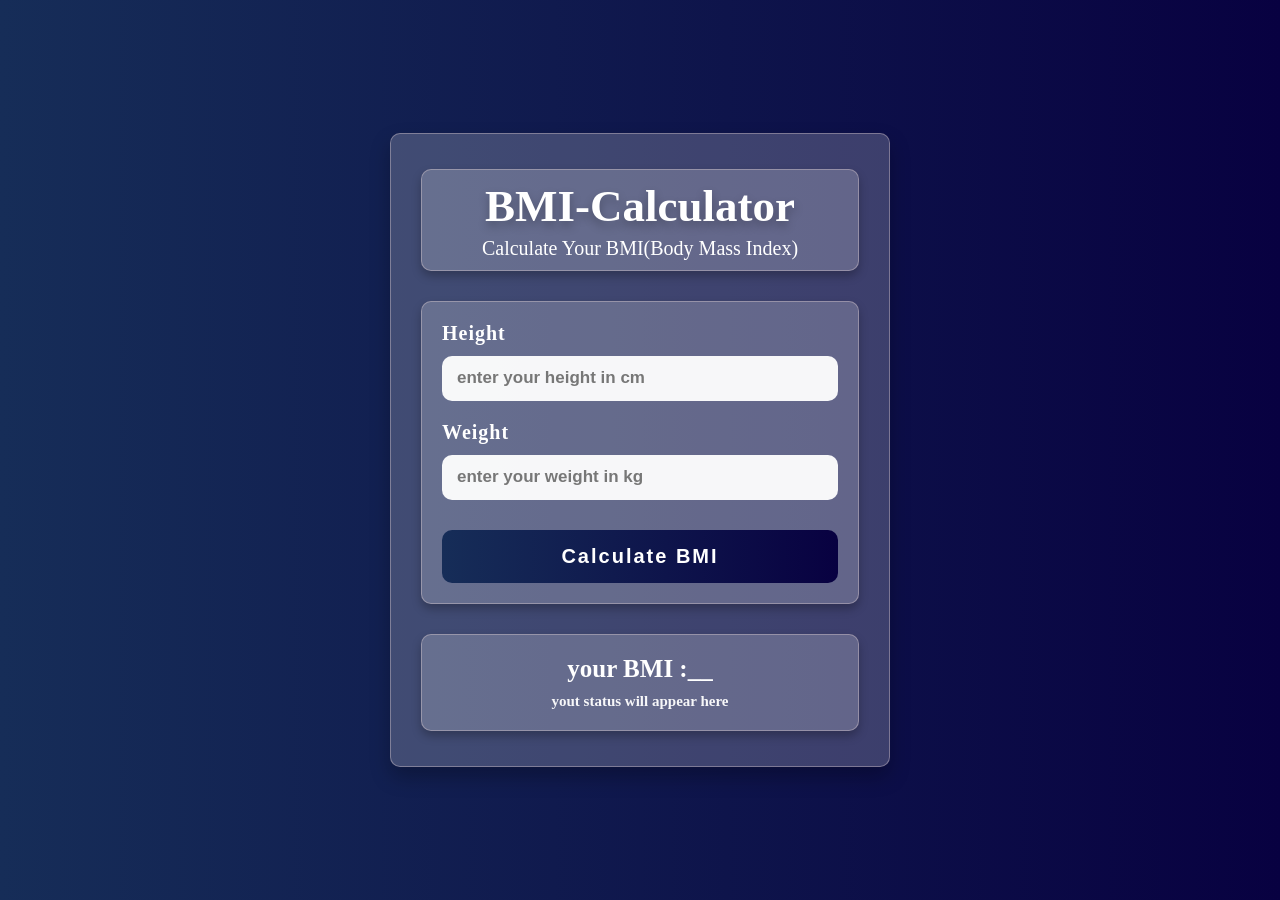
<file: BMI-calculator/index.html>
<!doctype html>
<html lang="en">
  <head>
    <meta charset="UTF-8" />
    <meta name="viewport" content="width=device-width, initial-scale=1.0" />
    <title>BMI-calculator</title>
    <link rel="stylesheet" href="style.css" />
    <script src="script.js" defer></script>
  </head>
  <body>
    <section class="main-container">

      <div class="header">
        <h1>BMI-Calculator</h1>
        <p class="bmi-write">Calculate Your BMI(Body Mass Index)</p>
      </div>

      <div class="show-container">

        <div class="input-box">
          <label for="height">Height</label>
          <input
            type="number"
            id="height"
            placeholder="enter your height in cm"
          />
        </div>

        <div class="input-box">
          <label for="weight">Weight</label>
          <input
            type="number"
            id="weight"
            placeholder="enter your weight in kg"
          />
        </div>

        <button onclick="calculateBmi()">Calculate BMI</button>

      </div>

        <div class="result-div">
          <h2 id="bmiValue">your BMI :__</h2>
          <p class="bmiStatus">yout status will appear here</p>
        </div>

    </section>
  </body>
</html>
</file>
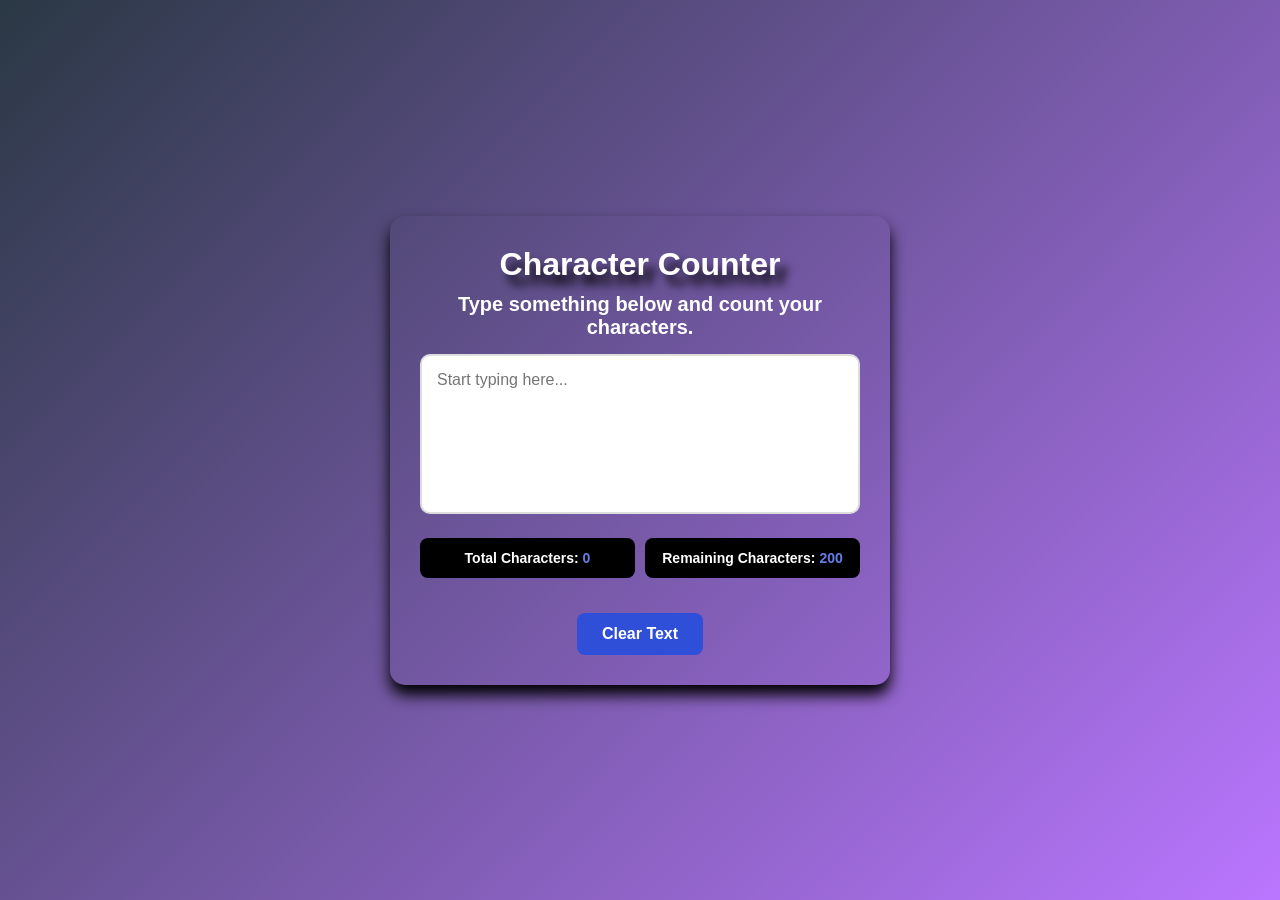
<file: character-counter/index.html>
<!DOCTYPE html>
<html lang="en">
<head>
  <meta charset="UTF-8" />
  <meta name="viewport" content="width=device-width, initial-scale=1.0" />
  <title>Character Counter</title>
  <link rel="stylesheet" href="style.css" />
</head>
<body>

  <div class="container">
    <h1>Character Counter</h1>
    <p>Type something below and count your characters.</p>

    <textarea id="textInput" placeholder="Start typing here..." maxlength="200"></textarea>

    <div class="counter-box">
      <p>Total Characters: <span id="totalChars">0</span></p>
      <p>Remaining Characters: <span id="remainingChars">200</span></p>
    </div>

    <button id="clearBtn">Clear Text</button>
  </div>

  <script src="script.js"></script>
</body>
</html>
</file>
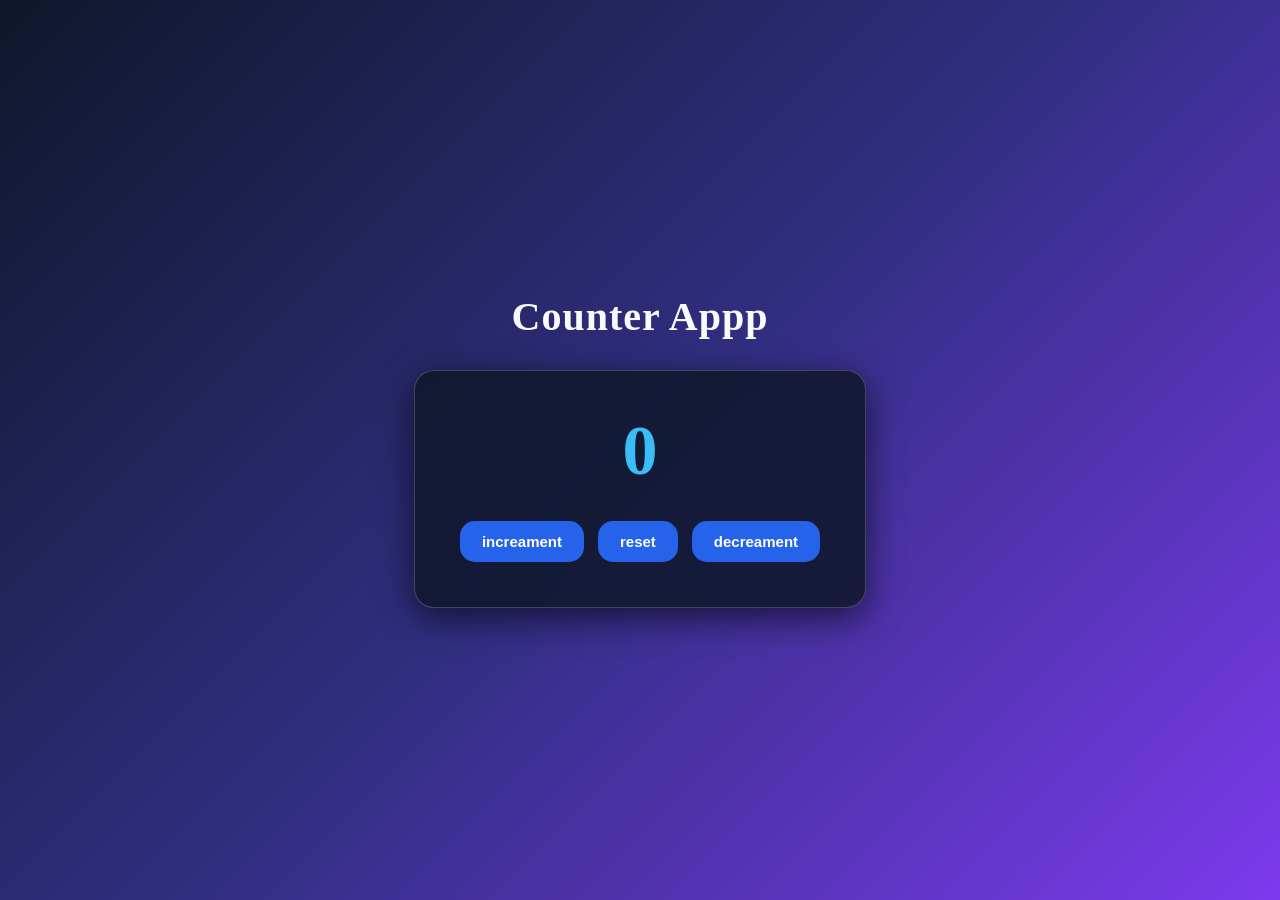
<file: counter-app/index.html>
<!DOCTYPE html>
<html lang="en">
<head>
    <meta charset="UTF-8">
    <meta name="viewport" content="width=device-width, initial-scale=1.0">
    <title>Counter App</title>
    <link rel="stylesheet" href="./style.css">
    <script src="./script.js" defer></script>

</head>
<body>
    <div class="main-container">
        <h1>Counter Appp</h1>

        <div class="counter-box">
            <h2 id="counter">0</h2>

            <div class="buttons">
                <button class="increament">increament</button>
                <button class="reset">reset</button>
                <button class="decreament">decreament</button>
            </div>
        </div>
    </div>

</body>
</html>
</file>
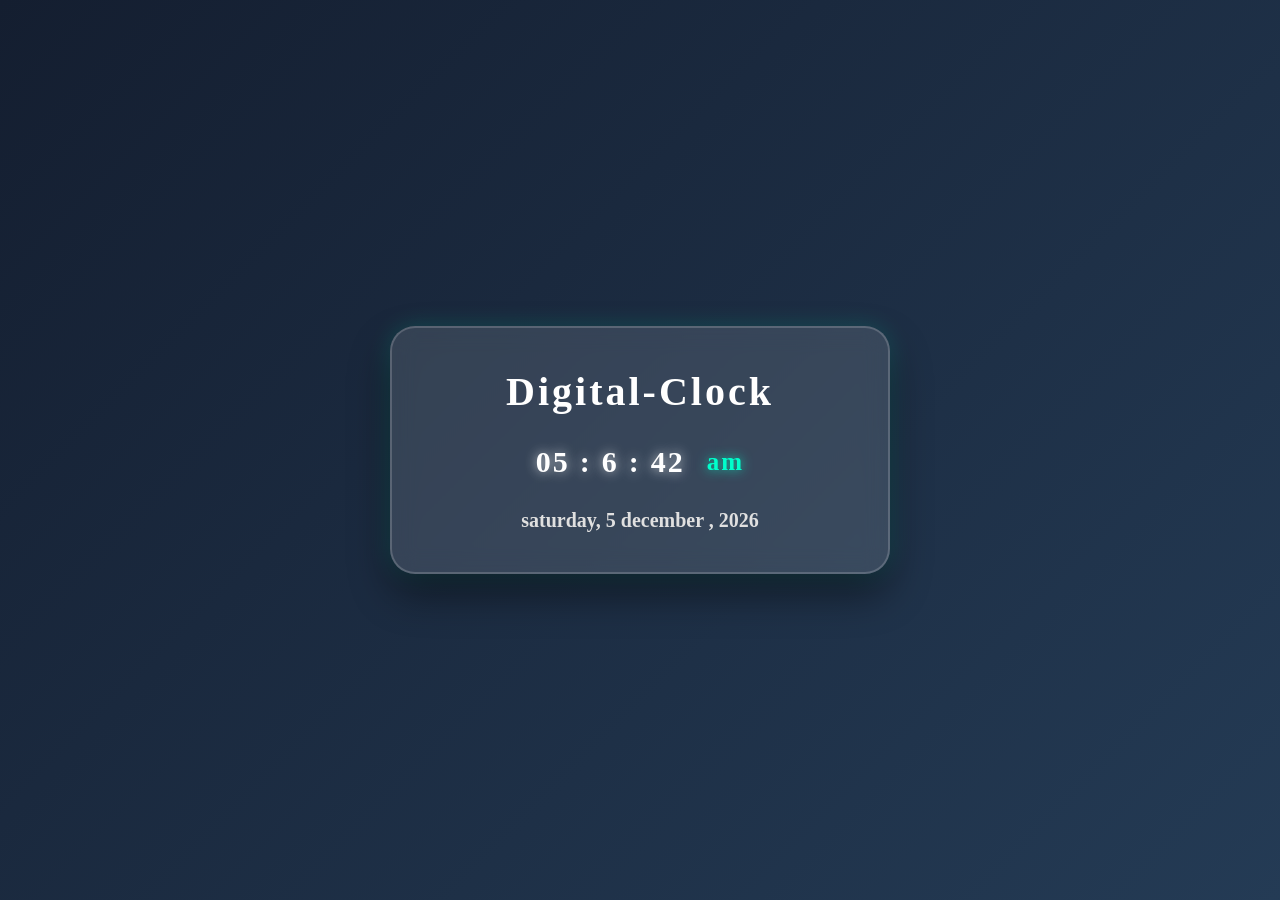
<file: digital-clock/index.html>
<!DOCTYPE html>
<html lang="en">

<head>
    <meta charset="UTF-8">
    <meta name="viewport" content="width=device-width, initial-scale=1.0">
    <title>Digital-clock</title>
    <link rel="stylesheet" href="./style.css">
    <script src="script.js" defer></script>
</head>

<body>
    <div class="main-container">
        <h1>Digital-Clock</h1>
        <div class="clock">
            <span id="hours">00</span>
            <span>:</span>
            <span id="minutes">00</span>
            <span>:</span>
            <span id="seconds">00</span>
            <span id="ampm">AM</span>
        </div>

        <div class="date" id="date">
            Monday, 01 january 2026
        </div>

    </div>
</body>

</html>
</file>
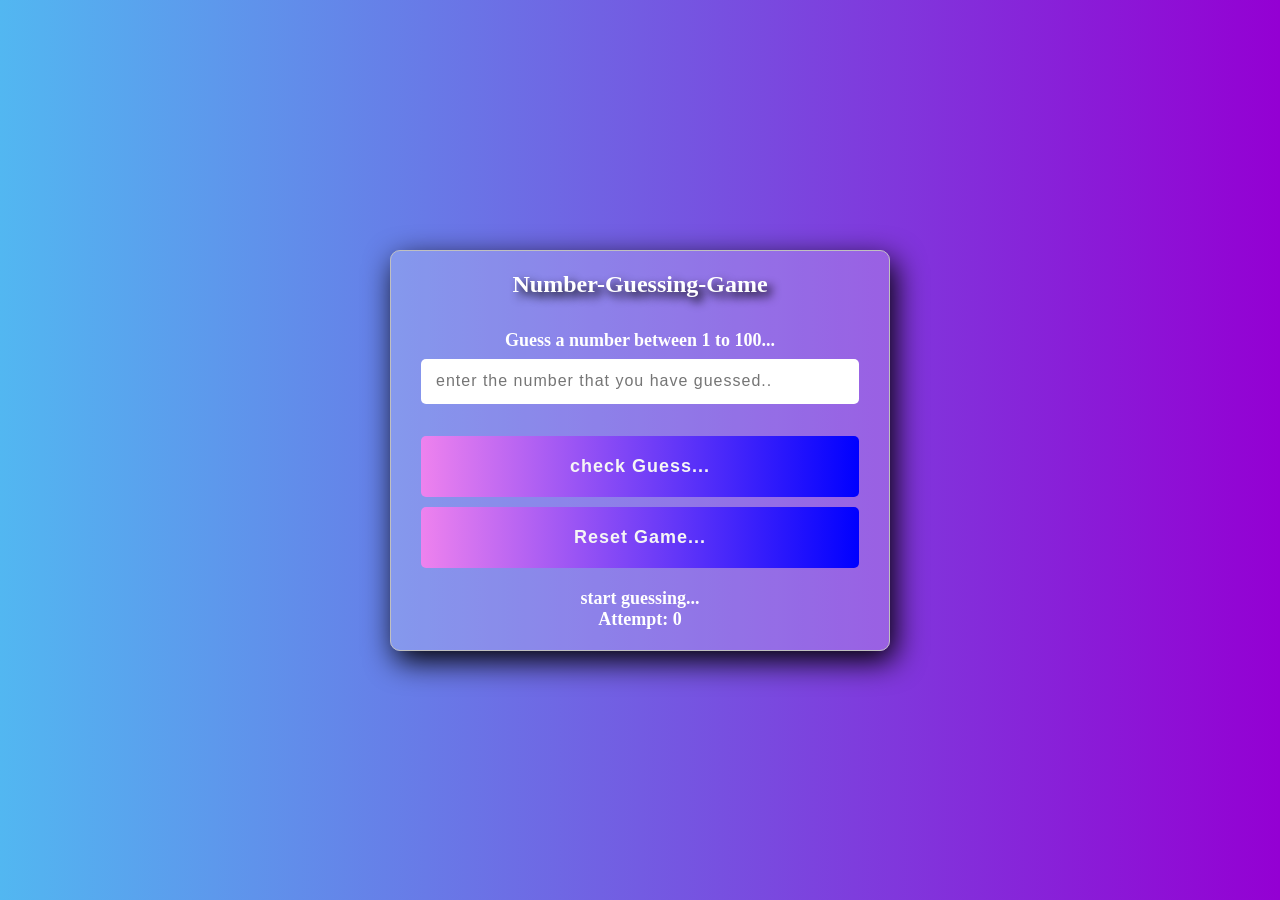
<file: number-guessing-game/index.html>
<!doctype html>
<html lang="en">
  <head>
    <meta charset="UTF-8" />
    <meta name="viewport" content="width=device-width, initial-scale=1.0" />
    <title>Number-Guessing-Game</title>
    <link rel="stylesheet" href="style.css" />
    <script src="script.js" defer></script>
  </head>
  <body>
    <section class="main-container">
      <h1>Number-Guessing-Game</h1>
      <!-- <p>Guess a Number From 1 to 100</p> -->

      <div class="input-box">
        <label for="guess-number"
          >Guess a number between <strong>1 to 100...</strong>
        </label>
        <input
          type="number"
          id="guess-number"
          placeholder="enter the number that you have guessed.."
        />
      </div>

      <button onclick="guessNum()" id="check-button">check Guess...</button>
      <button onclick="resetGame()" id="reset-button">Reset Game...</button>

      <div class="result">
        <p id="message">start guessing...</p>
        <p>Attempt: <span id="attempt">0</span></p>
      </div>
    </section>
  </body>
</html>
</file>
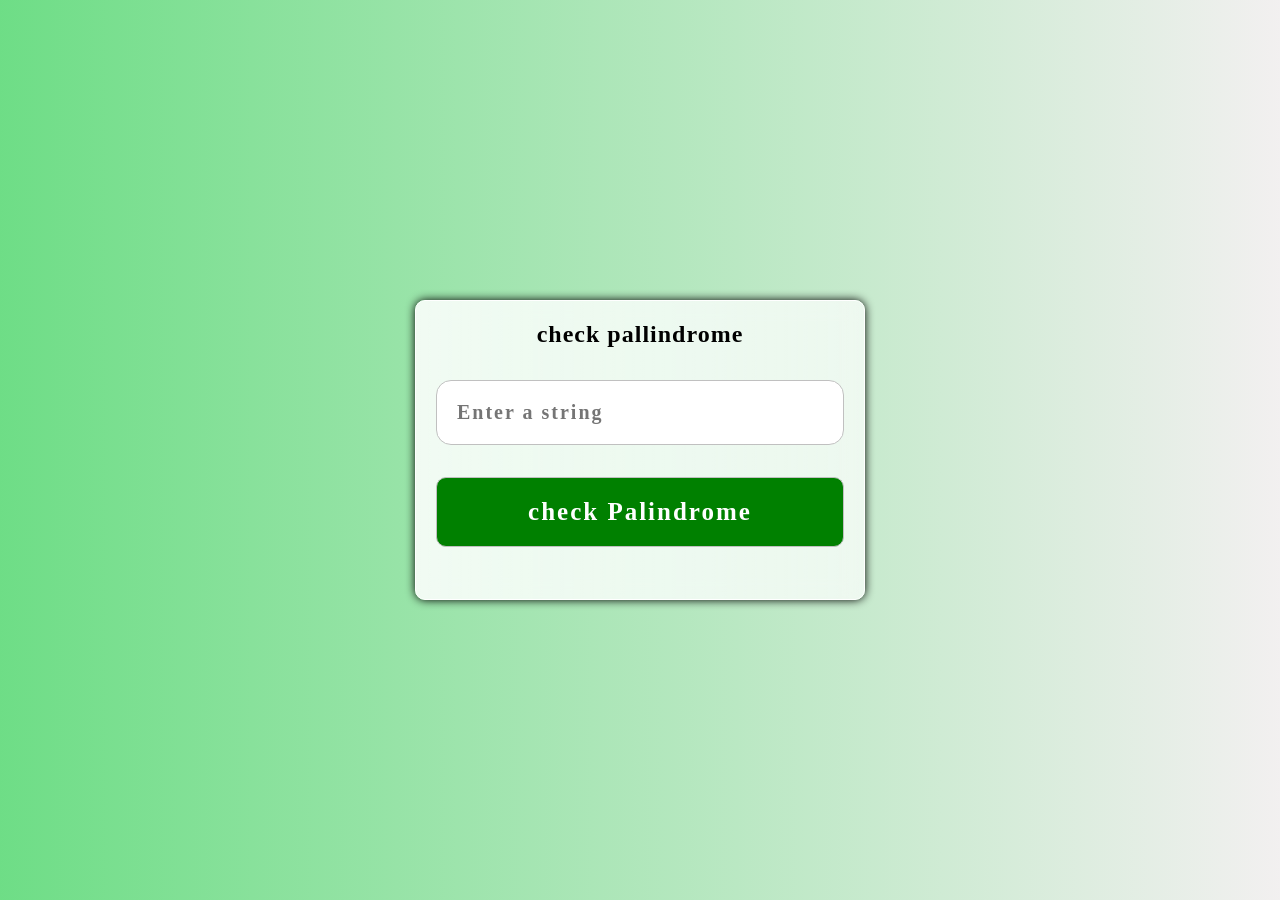
<file: palindrome checker/index.html>
<!DOCTYPE html>
<html lang="en">
<head>
    <meta charset="UTF-8">
    <meta name="viewport" content="width=device-width, initial-scale=1.0">
    <title>pallindrome checker</title>
    <link rel="stylesheet" href="style.css">
    <script src="script.js" defer></script>
</head>
<body>
    <section class="main-container">
        <h1>check pallindrome</h1>

        <div class="input-box">
            <!-- <label for="text">Enter String</label> -->
            <input type="text" id="text" placeholder="Enter a string">
        </div>

        <button onclick="checkPalindrome()">check Palindrome</button>
    
        <div class="result">
            <p id="result"></p>
        </div>
    
    </section>
</body>
</html>
</file>
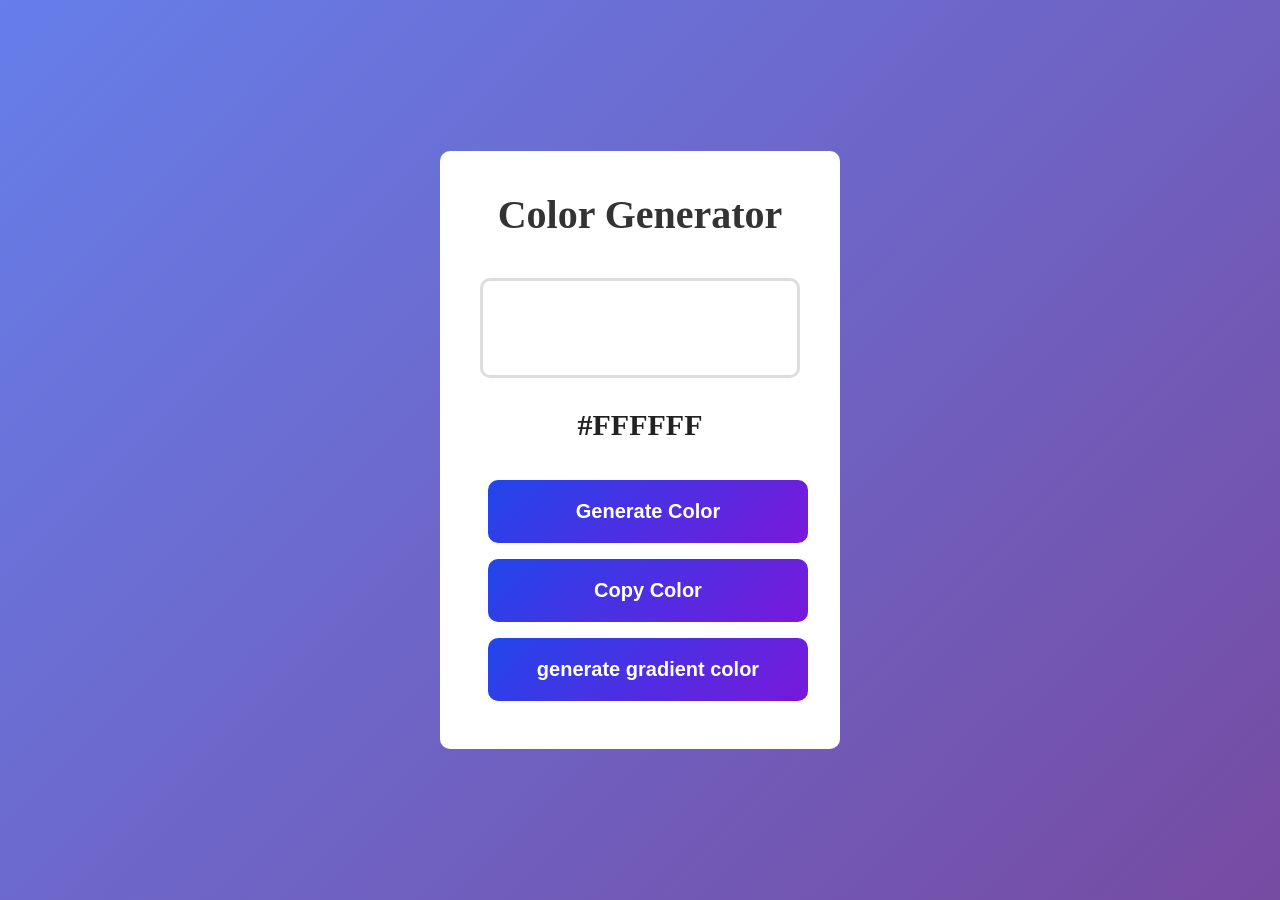
<file: random-color-generator/index.html>
<!DOCTYPE html>
<html lang="en">
<head>
    <meta charset="UTF-8">
    <meta name="viewport" content="width=device-width, initial-scale=1.0">
    <title>Random Color Generator</title>
    <link rel="stylesheet" href="style.css">
    <script src="script.js" defer></script>
</head>
<body>
    <section class="main-container">
        <h1>Color Generator</h1>
        <div class="color-box" id="color-box"></div>
        <h2 id="color-code">#FFFFFF</h2>
        <button id="generate-btn">Generate Color</button>
        <button id="copy-btn">Copy Color</button>
        <button id="gradient-btn">generate gradient color</button>
    </section>
</body>
</html>
</file>
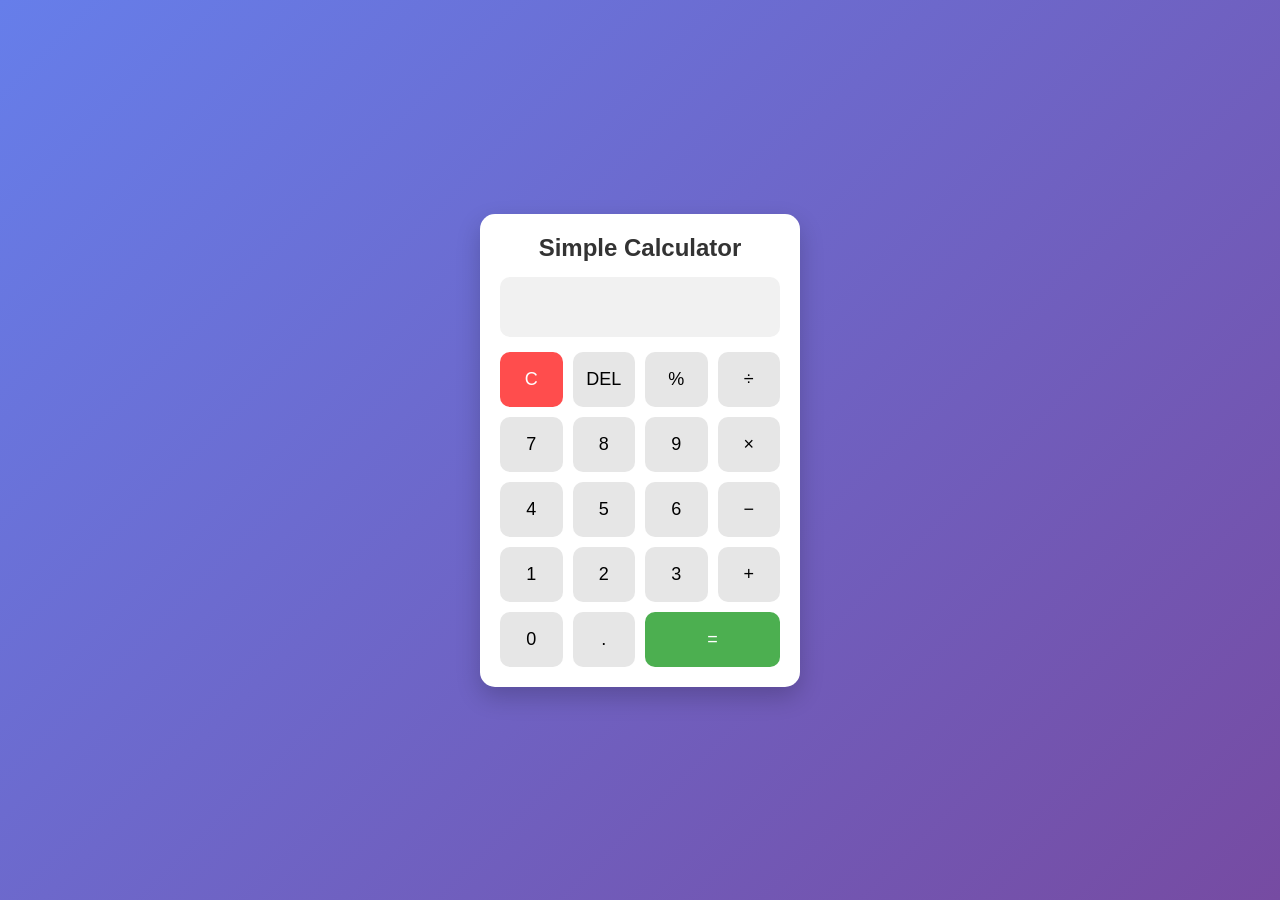
<file: simple-calculator/index.html>
<!DOCTYPE html>
<html lang="en">
<head>
  <meta charset="UTF-8" />
  <meta name="viewport" content="width=device-width, initial-scale=1.0" />
  <title>Simple Calculator</title>
  <link rel="stylesheet" href="style.css" />
</head>
<body>

  <div class="calculator">
    <h2>Simple Calculator</h2>

    <input type="text" id="display" readonly />

    <div class="buttons">
      <button onclick="clearDisplay()" class="clear">C</button>
      <button onclick="deleteLast()">DEL</button>
      <button onclick="appendValue('%')">%</button>
      <button onclick="appendValue('/')">÷</button>

      <button onclick="appendValue('7')">7</button>
      <button onclick="appendValue('8')">8</button>
      <button onclick="appendValue('9')">9</button>
      <button onclick="appendValue('*')">×</button>

      <button onclick="appendValue('4')">4</button>
      <button onclick="appendValue('5')">5</button>
      <button onclick="appendValue('6')">6</button>
      <button onclick="appendValue('-')">−</button>

      <button onclick="appendValue('1')">1</button>
      <button onclick="appendValue('2')">2</button>
      <button onclick="appendValue('3')">3</button>
      <button onclick="appendValue('+')">+</button>

      <button onclick="appendValue('0')">0</button>
      <button onclick="appendValue('.')">.</button>
      <button onclick="calculateResult()" class="equal">=</button>
    </div>
  </div>

  <script src="script.js"></script>
</body>
</html>
</file>
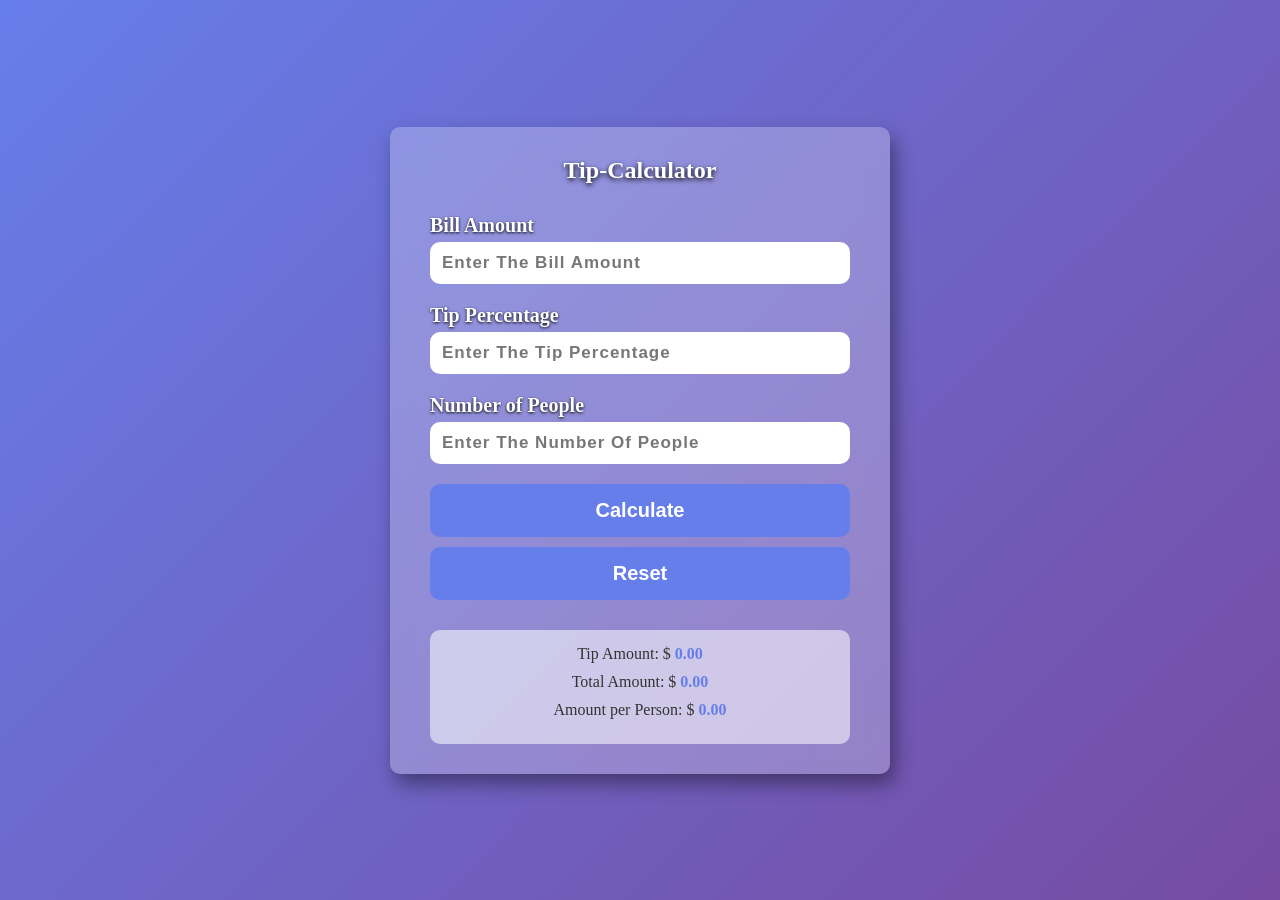
<file: tip calculator/index.html>
<!doctype html>
<html lang="en">
  <head>
    <meta charset="UTF-8" />
    <meta name="viewport" content="width=device-width, initial-scale=1.0" />
    <title>tip-calculator</title>
    <link rel="stylesheet" href="style.css" />
    <script src="script.js" defer></script>
  </head>
  <body>
    <section class="main-container">
      <h1>Tip-Calculator</h1>

      <div class="input-box">
        <label for="bill-amount">Bill Amount</label>
        <input
          type="number"
          id="bill-amount"
          placeholder="Enter The Bill Amount"
        />
      </div>

      <div class="input-box">
        <label for="tip-percentage">Tip Percentage</label>
        <input
          type="number"
          id="tip-percentage"
          placeholder="Enter The Tip Percentage"
        />
      </div>

      <div class="input-box">
        <label for="number-people">Number of People</label>
        <input
          type="number"
          id="number-people"
          placeholder="Enter The Number Of People"
        />
      </div>

      <button onclick="calculateTip()" id="calculate-btn">Calculate</button>
      <button onclick="resetBtn()" id="reset-btn">Reset</button>

      <div class="result">
        <p>Tip Amount: $ <span id="tip-amount">0.00</span></p>
        <p>Total Amount: $ <span id="total-amount">0.00</span></p>
        <p>Amount per Person: $ <span id="amount-per-person">0.00</span></p>
      </div>
    </section>
  </body>
</html>
</file>
<file: BMI-calculator/style.css>
*{
    margin:0;
    padding:0;
    box-sizing:border-box;
}
body{
    display:flex;
    justify-content: center;
    align-items: center;
    height: 100vh;
    background: linear-gradient(to left, #080141, #162d58);
}
.main-container{
    width: 500px;
    padding:35px 30px;
    border: 1px solid rgba(235, 217, 217, 0.37);
    border-radius: 10px;
    align-items: center;
    text-align: center;
    --webkit-backdrop-filter: blur(20px);
    background: rgba(255, 255, 255,0.20);
    box-shadow: 0 10px 20px rgba(0, 0, 0, 0.25);
}
h1{
    font-size: 45px;
    color: white;
    margin-bottom: 5px;
    text-shadow: 0 5px 10px rgba(0, 0, 0, 0.25);
}
.bmi-write{
    font-size: 20px;
    color: white;
    /* margin-bottom:30px; */
}
.header{
    margin-bottom: 30px;
    border:1px solid rgba(235, 217, 217, 0.37);
    padding: 10px;
    border-radius: 10px;
    background: rgba(255, 255, 255,0.20);
    box-shadow: 0 5px 10px rgba(0, 0,   0, 0.25);
}
.show-container{
    border: 1px solid rgba(235, 217, 217, 0.37);
    border-radius: 10px;
    padding: 20px;
    background: rgba(255, 255, 255,0.20);
    box-shadow: 0 5px 10px rgba(0, 0,   0, 0.25);
}
.input-box{
    text-align: left;
    margin-bottom: 20px;
}
.input-box label{
    display: block ;
    font-size: 20px;
    font-weight: bold;
    margin-bottom: 9px;
    letter-spacing: 1px;
    color: white;
}
.input-box input{
    width: 100%;
    padding: 15px;
    margin-top: 2px;
    outline: none;
    border: none;
    border-radius: 10px;
    
    background:rgba(255, 255, 255, 0.95) ;
}
.input-box input::placeholder{
    color: #777;
    font-weight: bold;
    font-size: 17px;
}

button{
    width: 100%;
    padding: 15px;
    margin-top: 10px;
    border-radius: 10px;
    border: none;
    background: linear-gradient(to left, #080141, #162d58); 
    font-size: 20px;
    letter-spacing: 2px;
    font-weight: bold;
    color: white;
    cursor: pointer;
    transition: 0.3s ease;
}
button:hover{
    background: #f2f2f2;
    color: #080141;
    transform: translateY(-3px);
    box-shadow: 0 10px 15px rgba(0, 0,   0, 0.25);
    letter-spacing: 2px;
}
button:active{
    transform: scale(0.98);
}

.result-div{
    border: 1px solid rgba(235, 217, 217, 0.37);
    border-radius: 10px;
    padding: 20px;
    background: rgba(255, 255, 255,0.20);
    box-shadow: 0 5px 10px rgba(0, 0,   0, 0.25);
    margin-top: 30px;
    color: white;
}

.result-div h2{
    font-size: 25px;
    margin-bottom: 10px;
}
.result-div p {
    font-size: 15px;
    font-weight: bold;
    opacity: 0.95;
}

/* code for responsive */
@media (max-width: 480px){
    main-container{
        padding: 28px 22px
    }
    main-container h1{
        font-size: 26px
    }
    main-container > p{
        font-size: 14px;
    }
}
</file>
<file: character-counter/style.css>
* {
  margin: 0;
  padding: 0;
  box-sizing: border-box;
  font-family: Arial, sans-serif;
}

body {
  min-height: 100vh;
  display: flex;
  justify-content: center;
  align-items: center;
  background: linear-gradient(135deg, #2a3844, #ba76ff);
}

.container {
  width: 90%;
  max-width: 500px;
  /* background: white; */
  padding: 30px;
  border-radius: 15px;
  text-align: center;
  box-shadow: 0 10px 15px rgb(0, 0, 0);
}

h1 {
  color: white;
  margin-bottom: 10px;
  /* font-weight: bolder; */
  text-shadow: 8px 10px 10px black;
}

p {
  color: white;
  font-size: 20px;
  font-weight: bold;
  margin-bottom: 15px;
}

textarea {
  width: 100%;
  height: 160px;
  padding: 15px;
  font-size: 16px;
  border: 2px solid #ddd;
  border-radius: 10px;
  outline: none;
  resize: none;
  margin-bottom: 20px;
}

textarea:focus {
  border-color: #667eea;
}

.counter-box {
  display: flex;
  justify-content: space-between;
  gap: 10px;
  margin-bottom: 20px;
}

.counter-box p {
  background: black;
  padding: 12px;
  border-radius: 8px;
  width: 50%;
  font-size: 14px;
  font-weight: bold;
}

span {
  color: #667eea;
}

button {
  padding: 12px 25px;
  border: none;
  background: #304fd8;
  color: white;
  font-size: 16px;
  font-weight: bold;
  border-radius: 8px;
  cursor: pointer;
}

button:hover {
  background: #5568d9;
}

@media (max-width: 480px) {
  .counter-box {
    flex-direction: column;
  }

  .counter-box p {
    width: 100%;
  }
}
</file>
<file: counter-app/style.css>
* {
    margin: 0;
    padding: 0;
    box-sizing: border-box;
}

body {
    min-height: 100vh;
    display: flex;
    justify-content: center;
    align-items: center;
    background: linear-gradient(135deg, #0f172a, #312e81, #7c3aed);
}

.main-container {
    text-align: center;
    color: #ffffff;
}

h1 {
    margin-bottom: 30px;
    font-size: 40px;
    color: #f8fafc;
    letter-spacing: 1px;
}

.counter-box {
    background: rgba(15, 23, 42, 0.85);
    padding: 40px;
    border-radius: 20px;
    backdrop-filter: blur(10px);
    box-shadow: 0 10px 35px rgba(0, 0, 0, 0.6);
    border: 1px solid rgba(230, 213, 213, 0.233);
}

#counter {
    font-size: 70px;
    margin-bottom: 25px;
    color: #38bdf8;
    font-weight: bold;
}

button {
    border: none;
    padding: 12px 22px;
    border-radius: 15px;
    font-size: 15px;
    font-weight: bold;
    cursor: pointer;
    color: #ffffff;
    background: #2563eb;
    transition: 0.2s;
    margin: 5px;
}

button:hover {
    transform: translateY(-4px);
    background: #1d4ed8;
}
</file>
<file: digital-clock/style.css>
*{
    margin: 0;
    padding: 0;
    box-sizing: border-box;
}

body{
    display: flex;
    height: 100vh;
    justify-content: center;
    align-items: center;

    /* changed dark color */
    background: linear-gradient(135deg, #141e30, #243b55);
}

.main-container{
    width: 500px;
    padding: 40px 30px;
    text-align: center;
    color: white;
    border-radius: 25px;
    background: rgba(255, 255, 255, 0.12);

    /* better shadow style */
    box-shadow: 
        0 20px 40px rgba(0, 0, 0, 0.45),
        0 0 25px rgba(0, 255, 204, 0.18);

    backdrop-filter: blur(12px);
    border: 2px solid rgba(255, 255, 255, 0.18);
}

h1{
    padding-bottom: 30px;
    font-size: 40px;
    letter-spacing: 3px;
}

.clock{
    display: flex;
    justify-content: center;
    align-items: center;
    gap: 10px;
    font-size: 30px;
    font-weight: bold;
    padding-bottom: 20px ;
    letter-spacing: 2px; 
}

.clock span{
    text-shadow: 0 0 12px rgba(255, 255, 255, 0.75);
}

#ampm{
    font-size: 25px;
    margin-left: 12px;
    color: #00ffcc;

    /* small glow for AM/PM */
    text-shadow: 0 0 12px rgba(0, 255, 204, 0.8);
}

.date{
    margin-top: 10px;
    font-size: 20px;
    font-weight: bold;
    color: #e0e0e0;
}

/* code for responsive */
@media (max-width: 480px){
    .main-container{
        width: 90%;
        padding: 30px 25px;
    }

    .clock{
        font-size: 38px;
    }

    h1{
        font-size:26px;
    }

    .date{
        font-size: 15px;
    }
}
</file>
<file: number-guessing-game/style.css>
* {
  margin: 0;
  padding: 0;
  box-sizing: border-box;
}

body {
  display: flex;
  height: 100vh;
  justify-content: center;
  align-items: center;
  background: linear-gradient(to right, rgb(82, 183, 241), darkviolet);
}

.main-container {
  width: 500px;
  padding: 20px 30px;
  border: 1px solid silver;
  border-radius: 10px;
  background: rgba(255, 255, 255, 0.2);
  --webkit-backdrop-filter: blur(20px);
  box-shadow: 5px 10px 30px black;
  text-align: center;
}

h1 {
  color: white;
  font-weight: bold;
  margin-bottom: 2rem;
  text-shadow: 5px 5px 10px black;
}

.input-box {
  text-align: center;
  margin-bottom: 2rem;
}
label {
  display: block;
  color: white;
  font-size: 18px;
  font-weight: bold;
  margin-bottom: 8px;
}
input {
  width: 100%;
  padding: 15px;
  border: none;
  border-radius: 5px;
  outline: none;
}
.input-box input::placeholder {
  font-size: 16px;
  letter-spacing: 1px;
}
button {
  width: 100%;
  margin-bottom: 10px;
  padding: 20px;
  border-radius: 5px;
  border: none;
  font-size: 18px;
  font-weight: bold;
  letter-spacing: 1px;
  cursor: pointer;
  color: whitesmoke;
  background: linear-gradient(to left, blue, violet);
  transition: 0.3s ease;
}
button:hover {
  background: linear-gradient(to left, darkblue, darkviolet);
  transform: translateY(-3px);
  box-shadow: 0px 10px 20px black;
}
.result {
  margin-top: 10px;
  font-size: 18px;
  font-weight: bold;
  color: white;
}
</file>
<file: palindrome checker/style.css>
*{
    margin: 0;
    padding: 0;
    box-sizing: border-box;
    font-family:Georgia, 'Times New Roman', Times, serif;
}
body{
    display: flex;
    justify-content: center;
    align-items: center;
    height: 100vh;
    background: linear-gradient(to right, rgba(87, 216, 115, 0.863), rgba(236, 233, 233, 0.692))
}
.main-container{
    width: 450px;
    padding: 20px;
    border: 1px solid white;
    border-radius: 10px;
    backdrop-filter: blur(10px);
    background: linear-gradient(to right, rgba(255, 255, 255, 0.863), rgba(255, 255, 255, 0.692));
    box-shadow: 0 0 10px black;
    text-align: center;
}
h1{
    margin-bottom: 2rem;
    letter-spacing: 1px;
}
.input-box{
    text-align: left;
    margin-bottom: 2rem;
}
/* label{
    /* text-align: left; */
    /* display: block; */
/* } */ 

.input-box input{
    width: 100%;
    padding: 20px;
    border: 1px solid silver;
    border-radius: 15px;
    outline:none;
    font-size: 20px;
}
.input-box input::placeholder{
    font-size: 20px;
    font-weight: bold;
    letter-spacing: 2px;
}
button{
    width: 100%;
    padding: 20px;
    border: 1px solid silver;
    border-radius: 10px;
    font-size: 25px;
    font-weight: bold;
    cursor: pointer;
    letter-spacing: 2px;
    background-color: green;
    color: white;
    transition: 0.3s ease;
}
button:hover{
    background-color: rgb(3, 172, 3);
    transform:translateY(-3px);
    box-shadow: 0 10px 15px black;
}
.result{
    margin-top: 2rem;
    font-family: 25px;
    font-weight: bold;
}
</file>
<file: random-color-generator/style.css>
*{
    margin: 0;
    padding:0;
    box-sizing: border-box;
}
body{
    display: flex;
    justify-content: center;
    align-items: center;
    height: 100vh;
    background: linear-gradient(135deg, #667eea, #764ba2);
}
.main-container{
    width: 400px;
    padding: 40px;
    text-align: center;
    background: white;
    border-radius: 10px;
    /* box-shadow: */
}
h1{
    font-size: 40px;
    margin-bottom: 40px;
    color: #333;
}
#color-box{
    width: 100%;
    height: 100px;
    background-color: white;
    border-radius: 10px;
    border: 3px solid #ddd;
    margin-bottom: 30px;
}

h2{
    font-size: 30px;
    margin-bottom: 30px;
    color: #222;
}

button{
    width: 100%;
    padding: 20px;
    margin: 8px;
    border: none;
    border-radius: 10px;
    background: linear-gradient(135deg, #2146eb, #7918da);
    font-size: 20px;
    color: white;
    font-weight: bold;
    cursor: pointer;
    transition: 0.3s ease;
}

button:hover{
    background-color: #4f63d8;
    transform: scale(1.03);
}
</file>
<file: simple-calculator/style.css>
* {
  margin: 0;
  padding: 0;
  box-sizing: border-box;
  font-family: Arial, sans-serif;
}

body {
  height: 100vh;
  display: flex;
  justify-content: center;
  align-items: center;
  background: linear-gradient(135deg, #667eea, #764ba2);
}

.calculator {
  width: 320px;
  padding: 20px;
  border-radius: 15px;
  background-color: #ffffff;
  box-shadow: 0 10px 25px rgba(0, 0, 0, 0.2);
}

.calculator h2 {
  text-align: center;
  margin-bottom: 15px;
  color: #333;
}

#display {
  width: 100%;
  height: 60px;
  margin-bottom: 15px;
  padding: 10px;
  font-size: 24px;
  text-align: right;
  border: none;
  outline: none;
  border-radius: 10px;
  background-color: #f1f1f1;
  color: #333;
}

.buttons {
  display: grid;
  grid-template-columns: repeat(4, 1fr);
  gap: 10px;
}

button {
  height: 55px;
  border: none;
  border-radius: 10px;
  font-size: 18px;
  cursor: pointer;
  background-color: #e6e6e6;
  transition: 0.3s;
}

button:hover {
  background-color: #d1d1d1;
}

.clear {
  background-color: #ff4d4d;
  color: white;
}

.clear:hover {
  background-color: #e60000;
}

.equal {
  grid-column: span 2;
  background-color: #4caf50;
  color: white;
}

.equal:hover {
  background-color: #2e8b32;
}
</file>
<file: tip calculator/style.css>
* {
  margin: 0;
  padding: 0;
  box-sizing: border-box;
}

body {
  display: flex;
  height: 100vh;
  justify-content: center;
  align-items: center;
  background: linear-gradient(135deg, #667eea, #764ba2);
}

.main-container {
  width: 500px;
  padding: 30px 40px;
  border: none;
  border-radius: 10px;
  text-align: center;
  backdrop-filter: blur(10px);
  background: rgba(255, 255, 255, 0.25);
  box-shadow: 5px 10px 19px rgba(0, 0, 0, 0.4);
}

h1 {
  color: white;
  text-shadow: 0 2px 5px black;
  margin-bottom: 30px;
}

.input-box {
  text-align: left;
  margin-bottom: 20px;
}

.input-box label {
  display: block;
  font-size: 20px;
  font-weight: bold;
  margin-bottom: 5px;
  color: white;
  text-shadow: 0 1px 3px black;
}

.input-box input {
  width: 100%;
  padding: 12px;
  border: none;
  border-radius: 10px;
  outline: none;
  font-size: 16px;
}

.input-box input::placeholder {
  font-size: 17px;
  letter-spacing: 1px;
  font-weight: bold;
  color: #777;
}

button {
  width: 100%;
  margin-bottom: 10px;
  padding: 15px;
  border: none;
  border-radius: 10px;
  cursor: pointer;
  font-size: 20px;
  font-weight: bold;
  color: white;
  background: #667eea;
  transition: 0.3s ease;
}

button:hover {
  transform: translateY(-5px);
  background: #4463ee;
  box-shadow: 0 2px 5px black;
}

.result {
  margin-top: 20px;
  background: rgba(255, 255, 255, 0.55);
  padding: 15px;
  border-radius: 10px;
}

.result p {
  font-size: 16px;
  margin-bottom: 10px;
  color: #333;
}

.result span {
  font-weight: bold;
  color: #667eea;
}
</file>
